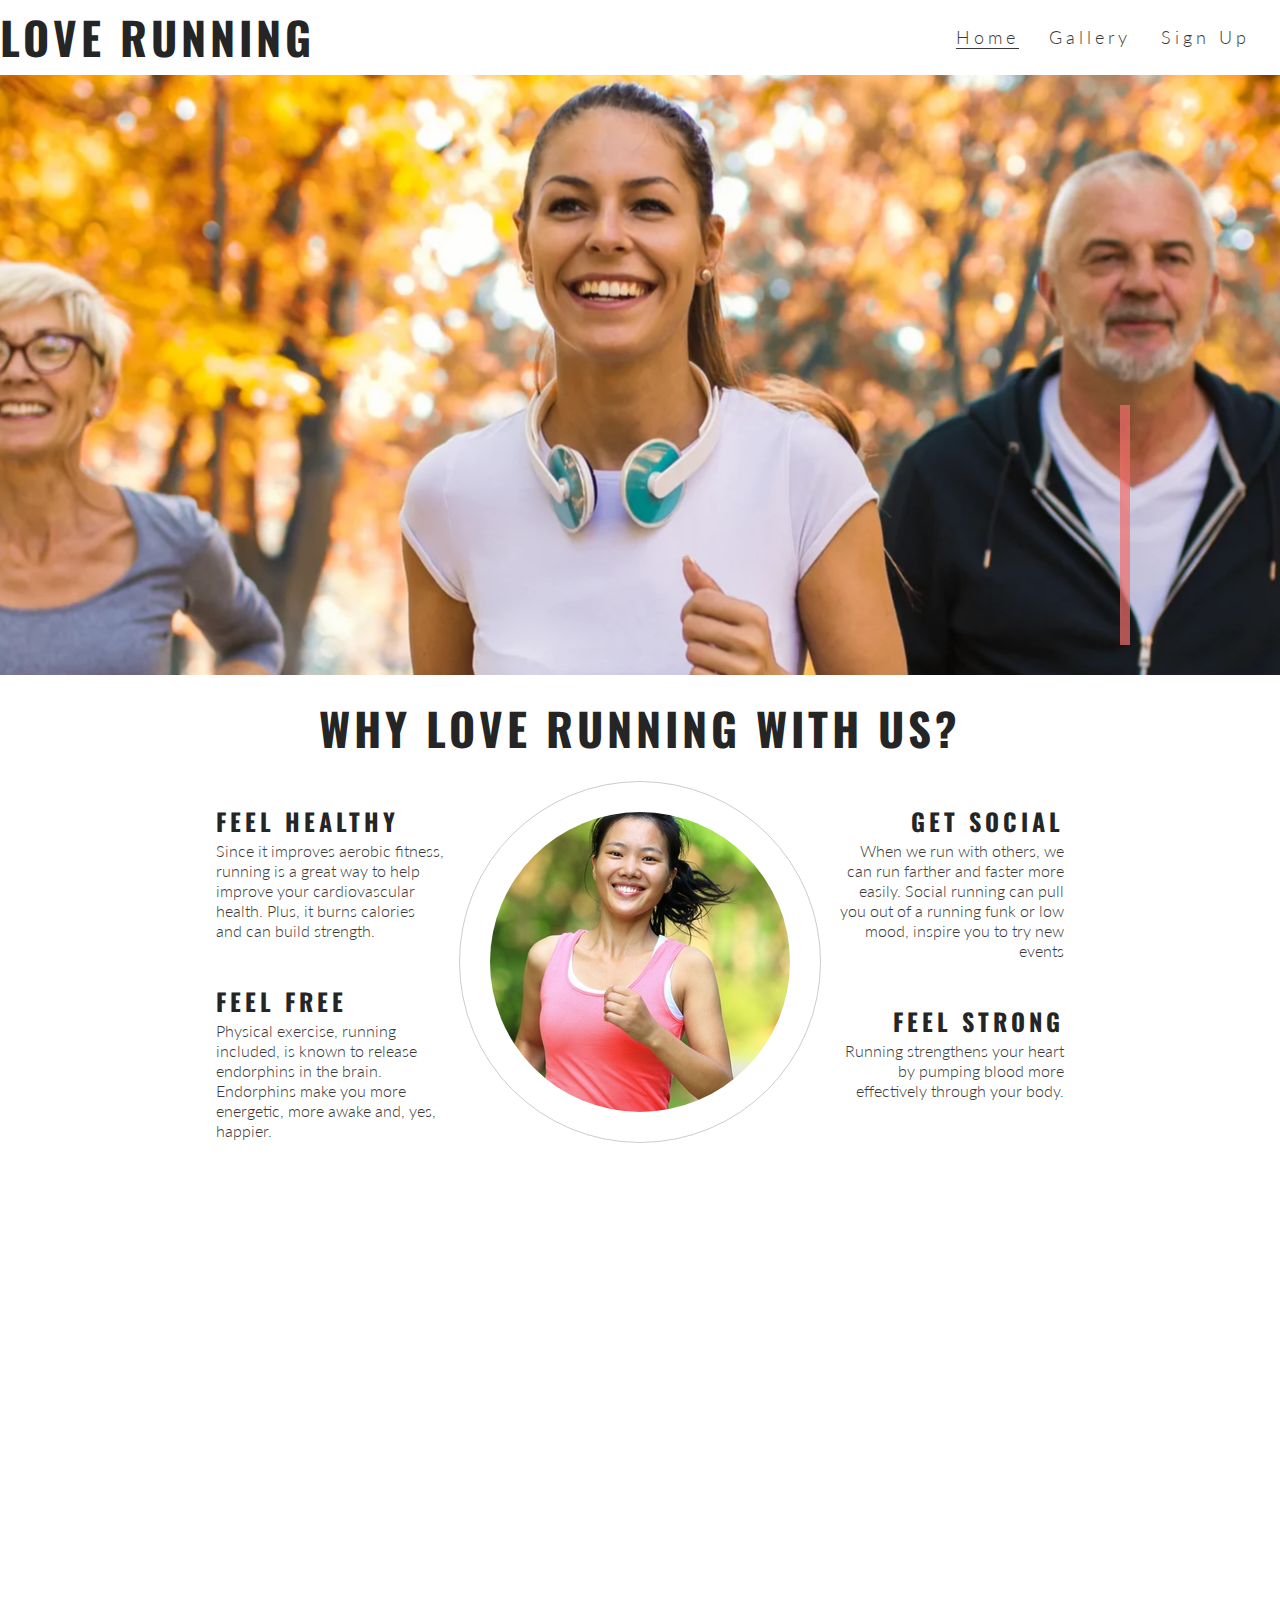
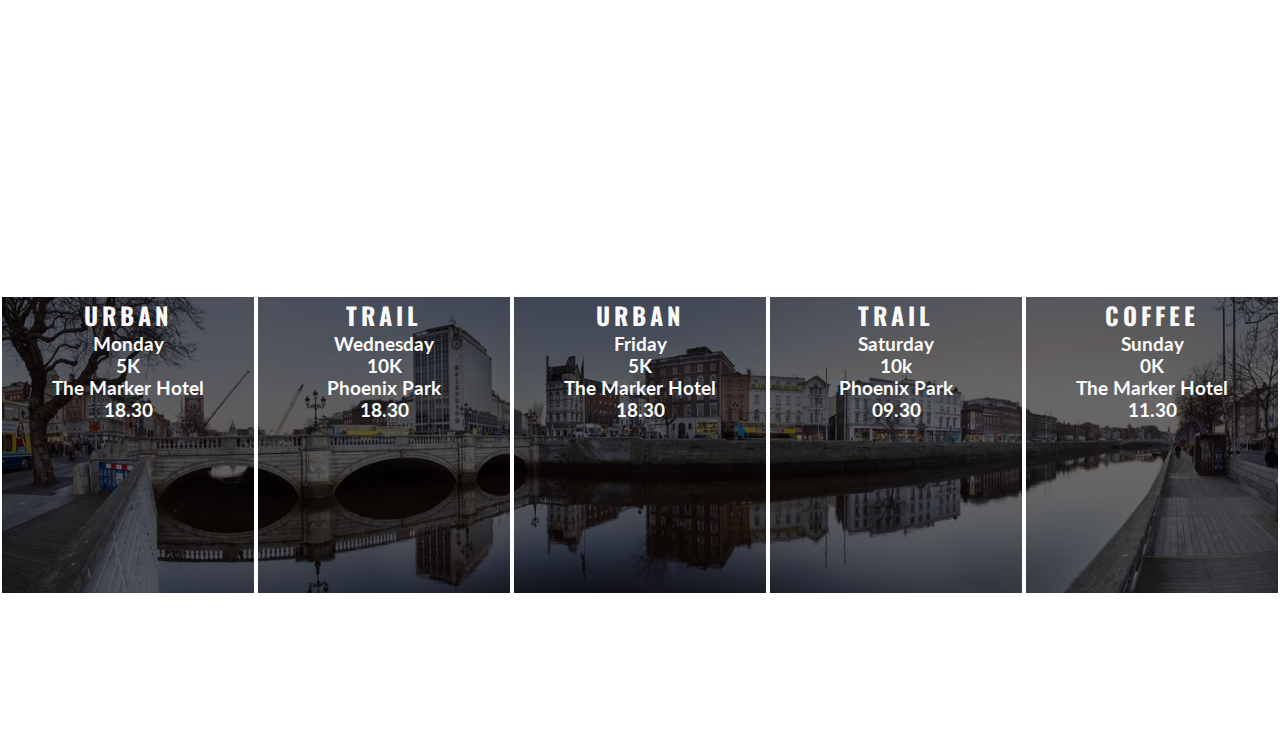
<file: index.html>
<!DOCTYPE html>
<html lang="en">
<head >
    <meta charset="UTF-8">
    <meta http-equiv="X-UA-Compatible" content="IE=edge">
    <meta name="viewport" content="width=device-width, initial-scale=1.0">
    <meta name="description" content="Love running club for runners in Dublin">
    <meta name="keywords" content="love running, running club, club, dublin">

    <link rel="stylesheet" href="https://cdnjs.cloudflare.com/ajax/libs/font-awesome/6.2.1/css/all.min.css" integrity="sha512-MV7K8+y+gLIBoVD59lQIYicR65iaqukzvf/nwasF0nqhPay5w/9lJmVM2hMDcnK1OnMGCdVK+iQrJ7lzPJQd1w==" crossorigin="anonymous" referrerpolicy="no-referrer" />
    <link rel="stylesheet" href="css/style.css">
    <title>Love Running</title>
</head>
<body>
    <header>
        <a href="index.html">
            <h1 id="logo">Love Running</h1>
        </a>
        <nav>
            <ul id="menu">
                <li>
                     <a href="#">Sign Up</a>
                </li>
                <li>
                    <a href="gallery.html">Gallery</a>
                </li>
                <li>
                    <a href="index.html" class="active">Home</a>    
                </li>
            </ul>
        </nav>

    </header>
    <section id="hero-outer">
    <div id="hero-image"></div>
    <div id="cover-text"></div>
    <h2>Love Running</h2>
    <h3>Dublin Docklands & Phoenix Park</h3>
    </section>
    <section id="club-ethos">
        <h2 id="welcome">Why love running with us?</h2>
        <div id="left-about">
            <div class="left-about-heading">
                <h2>Feel Healthy<i class="fa-solid fa-heart-pulse"></i></h2>
                <hr>
                <p>Since it improves aerobic fitness, running is a great way to help improve your cardiovascular health. Plus, it burns calories and can build strength.</p>
            </div>
                <div class="left-about-heading">
                    <h2>Feel Free<i class="fa-brands fa-fly"></i></h2>
                    <hr>
                    <p>Physical exercise, running included, is known to release endorphins in the brain. Endorphins make you more energetic, more awake and, yes, happier.</p>
                </div>

        </div>
        <div id="right-about">
            <div class="right-about-heading">
                <h2>Get Social<i class="fa-solid fa-globe"></i></h2>
                <hr>
                <p>When we run with others, we can run farther and faster more easily. Social running can pull you out of a running funk or low mood, inspire you to try new events</p>
            </div>
            <div class="right-about-heading">
                <h2>Feel Strong<i class="fa-light fa-dumbbell"></i></h2>
                <hr>
                <p>Running strengthens your heart by pumping blood more effectively through your body.</p>
            </div>
        </div>
        <div id="center-about">
            <div id="circle-container">
                <div id="circle-cover-bg"></div>
            </div>
            

        </div>
    
    </section>
    <section id="times">
        <div>
            <h2>Urban<i class="fa-solid fa-city"></i></h2>
            <h3>Monday</h3>
            <h3>5K</h3>
            <h3>The Marker Hotel</h3>
            <h3>18.30</h3>
        </div>
        <div>
            <h2>Trail<i class="fa-solid fa-tree"></i></i></h2>
            <h3>Wednesday</h3>
            <h3>10K</h3>
            <h3>Phoenix Park</h3>
            <h3>18.30</h3>
        </div>
        <div>
            <h2>Urban<i class="fa-solid fa-city"></i></h2>
            <h3>Friday</h3>
            <h3>5K</h3>
            <h3>The Marker Hotel</h3>
            <h3>18.30</h3>
        </div>
        <div>
            <h2>Trail<i class="fa-solid fa-tree"></i></i></h2>
            <h3>Saturday</h3>
            <h3>10k</h3>
            <h3>Phoenix Park</h3>
            <h3>09.30</h3>
        </div>
        <div>
            <h2>Coffee<i class="fa-solid fa-mug-hot"></i></h2>
            <h3>Sunday</h3>
            <h3>0K</h3>
            <h3>The Marker Hotel</h3>
            <h3>11.30</h3>
        </div>

    </section> 
    <Footer>
        <ul class="social-networks">
            <li>
                <a href="https://facebook.com" target:"_blank" rel="noopener" aria-label="visit our Facebook page (opens in a new tab)"><i class="fa-brands fa-facebook"></i></a>
            </li>
            <li>
                <a href="https://twitter.com" target:"_blank" rel="noopener" aria-label="visit our twitter page (opens in a new tab)"><i class="fa-brands fa-twitter"></i></i></a>
            </li>
            <li>
                <a href="https://youtube.com" target:"_blank" rel="noopener" aria-label="visit our youtube page (opens in a new tab)"><i class="fa-brands fa-youtube"></i></i></a>
            </li>
            <li>
                <a href="https://instagram.com" target:"_blank" rel="noopener" aria-label="visit our instagram page (opens in a new tab)"><i class="fa-brands fa-instagram"></i></i></a>
            </li>
            
        </ul>
    </Footer>
</body>

</html>
</file>
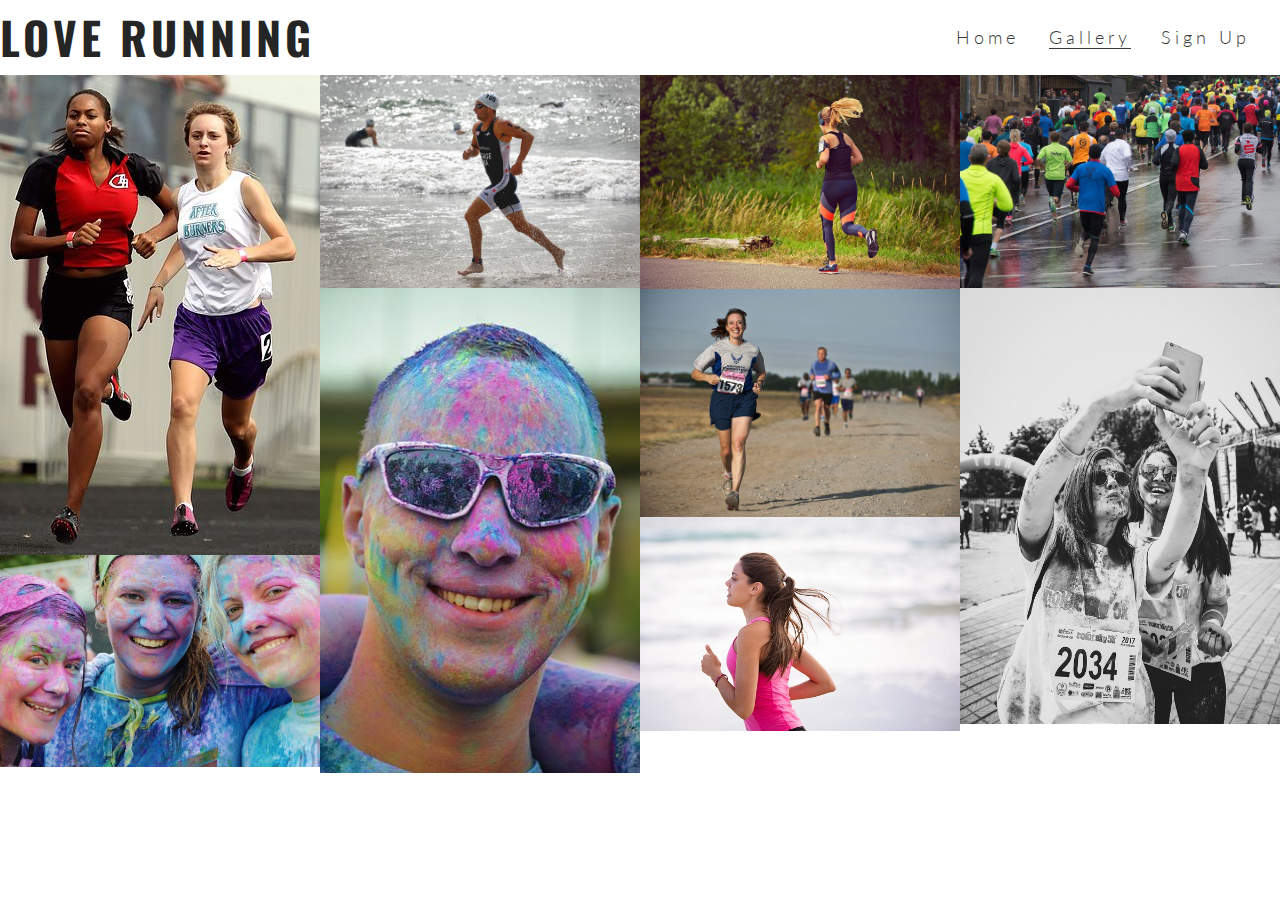
<file: gallery.html>
<!DOCTYPE html>
<html lang="en">
<head >
    <meta charset="UTF-8">
    <meta http-equiv="X-UA-Compatible" content="IE=edge">
    <meta name="viewport" content="width=device-width, initial-scale=1.0">
    <meta name="description" content="Love running club for runners in Dublin">
    <meta name="keywords" content="love running, running club, club, dublin">

    <link rel="stylesheet" href="https://cdnjs.cloudflare.com/ajax/libs/font-awesome/6.2.1/css/all.min.css" integrity="sha512-MV7K8+y+gLIBoVD59lQIYicR65iaqukzvf/nwasF0nqhPay5w/9lJmVM2hMDcnK1OnMGCdVK+iQrJ7lzPJQd1w==" crossorigin="anonymous" referrerpolicy="no-referrer" />
    <link rel="stylesheet" href="css/style.css">
    <title>Love Running</title>
</head>
<body>
    <header>
        <a href="index.html">
            <h1 id="logo">Love Running</h1>
        </a>
        <nav>
            <ul id="menu">
                <li>
                     <a href="#">Sign Up</a>
                </li>
                <li>
                    <a href="gallery.html" class="active">Gallery</a>
                </li>
                <li>
                    <a href="index.html">Home</a>    
                </li>
            </ul>
        </nav>

    </header>
    <section id="photos">
        <img src="images/athletes.jpg" alt="Two athletes running together.">
        <img src="images/girls.jpg" alt="Three girls at a charity event">
        <img src="images/runner3.jpg" alt="a person running">
        <img src="images/man.jpg" alt="A smiling man with paint on his face">
        <img src="images/runner1.jpg" alt="solo runner">
        <img src="images/runner2.jpg" alt="runners competing in marathon">
        <img src="images/runner4.jpg" alt="solo female runner">
        <img src="images/running_gang.jpg" alt="large group running">
        <img src="images/mud-run.jpg" alt="mud runners taking photo">
    </section>
   
    <Footer>
        <ul class="social-networks">
            <li>
                <a href="https://facebook.com" target:"_blank" rel="noopener" aria-label="visit our Facebook page (opens in a new tab)"><i class="fa-brands fa-facebook"></i></a>
            </li>
            <li>
                <a href="https://twitter.com" target:"_blank" rel="noopener" aria-label="visit our twitter page (opens in a new tab)"><i class="fa-brands fa-twitter"></i></i></a>
            </li>
            <li>
                <a href="https://youtube.com" target:"_blank" rel="noopener" aria-label="visit our youtube page (opens in a new tab)"><i class="fa-brands fa-youtube"></i></i></a>
            </li>
            <li>
                <a href="https://instagram.com" target:"_blank" rel="noopener" aria-label="visit our instagram page (opens in a new tab)"><i class="fa-brands fa-instagram"></i></i></a>
            </li>
            
        </ul>
    </Footer>
</body>

</html>
</file>
<file: css/style.css>
@import url('https://fonts.googleapis.com/css2?family=Lato:wght@300&family=Oswald:wght@300&display=swap');
* {
    margin: 0;
    padding: 0;
    border: none;
}
body {
    font-family: Lato, sans-serif;
    font-weight: 300;
    color: #3a3a3a
}

h1, h2 {
    font-family: Oswald, sans-serif;
    text-transform: uppercase;
    letter-spacing: 4px;
    color: #252525;

}
#logo {
    float: left;
    font-size: 280%;
    margin-left: ;

}
#menu {
    font-size: 110%;
    letter-spacing: 4px;

}
#menu, #logo {
    line-height: 75px;

}
#menu li {
    float: right;
    list-style-type: none;
    margin-right: 30px;

}
#menu a {
    text-decoration: none;
    color: inherit;

}

#menu a:hover {
    border-bottom: 1px solid #3a3a3a;
}
.active {
    border-bottom: 1px solid #3a3a3a
}
#hero-outer {
    height: 600px;
    width: 100%;
    overflow: hidden;

    position: relative;
}

#cover-text, #cover-text h2 {
    color: #fff;
}

#hero-image {
    height: 600px;
    width: 100%;
    background: url(../images/hero-image.webp) no-repeat center center;
    
    animation-name: hero-zoom;
    animation-duration: 5s;
    animation-fill-mode: forwards;
}
@keyframes hero-zoom {
    from {
        transform: scale(1);

    }
    to {
        transform: scale(1.1);

    }
}

#cover-text {
    font-size: 130%;
    font-family: Oswald, sans-serif;
    text-transform: uppercase;
    letter-spacing: 4px;
    
    width: 300px;
    height: 200px;

    padding-top: 40px;
    padding-left: 10px;

    background-color: rgba(241, 109, 107, .7);

    bottom: 30px;
    right: 150px;

    position: absolute;
}
#club-ethos {
    height: 600px;
}
#left-about {
    padding-top: 30px;
    width: 33%;
    float: left;
   
}
#right-about {
    padding-top: 30px;
    width: 33%;
    float: right;
}

#center-about {
    width: 33%;
    margin: 0 auto;

}

hr {
    border-top: 1 px solid #3a3a3a;
    width: 100%;
    margin: 5px;
}
.left-about-heading {
    width: 60%;
    float: right;
    line-height: 20px;
    clear: both;
    margin-bottom: 50px;
}
.right-about-heading {
    width: 60%;
    float: left;
    line-height: 20px;
    clear: both;
    margin-bottom: 50px;
}
.right-about-heading h2 {
    text-align: right;

}
.right-about-heading p {
    text-align: right;
    
}
#welcome {
    text-align: center;
    margin: 20px 0;
    font-size: 280%;
}
#circle-container {
    width: 300px;
    height: 300px;
    padding: 30px;
    border-style: solid;
    border-color: #ccc;
    border-width: 1px;
    border-radius: 50%;
    margin: 0 auto;
}

#circle-cover-bg {
    background: url('../images/ethos-center-image.jpg') no-repeat center center;
    height: 100%;
    border-radius: 50%;
}
#times {
    background-image: url('../images/dublin-city.webp');
    background-repeat: ;
    background-size: cover;
    background-position: center;
    width: 100%;
    overflow: hidden; 
}

#times div {
    color: #fafafa;
    background-color: rgba(0,0,0, .6);
    width: 20%;
    height: 300px;
    float: left;
    padding-top: 30px 0 0 10px;
    text-align:center;
    border: 2px solid white;
    box-sizing: border-box;
}

#times h2 {
    color: #fafafa;
}

footer {
    height: 150px;

}
.social-networks {
    text-align: center;

}
.social-networks > li {
    display: inline;
}
.social-networks i {
    font-size: 160%;
    margin: 1%;
    padding: 5%;
    color: #3a3a3a;
}
#photos {
    clear: both;
    line-height: 0;
    column-count: 4;
    column-gap: 0;
}
#photos > img {
    width: 100%;

}

@media screen and (max-width 1200px) {
    #club-ethos {
        width: 65%;
        height: 1200px;
        margin: 0 auto;

    }
    #welcome {
        padding: 30px 0;
        margin: 0;
    }

    #left-about {
        width: 100%;
        float: left;
        padding: 0;
    }

    #center-about {
        clear: both;
        width: 100%;
        float: left;
        padding: 0;
    }
    hr {
        display: none;
    }
}
@media screen and (max-width 950px) {
    margin-left: 30px;
    margin-bottom: 20px;
    line-height: 25px;
   
}

#cover-text {
    width: 0;

}
#club-ethos {
    width: 90%;
    height:1200px;
    margin: 0 auto;

}
.left-about-heading .right-about-heading {
    width: inherit;
}
</file>
